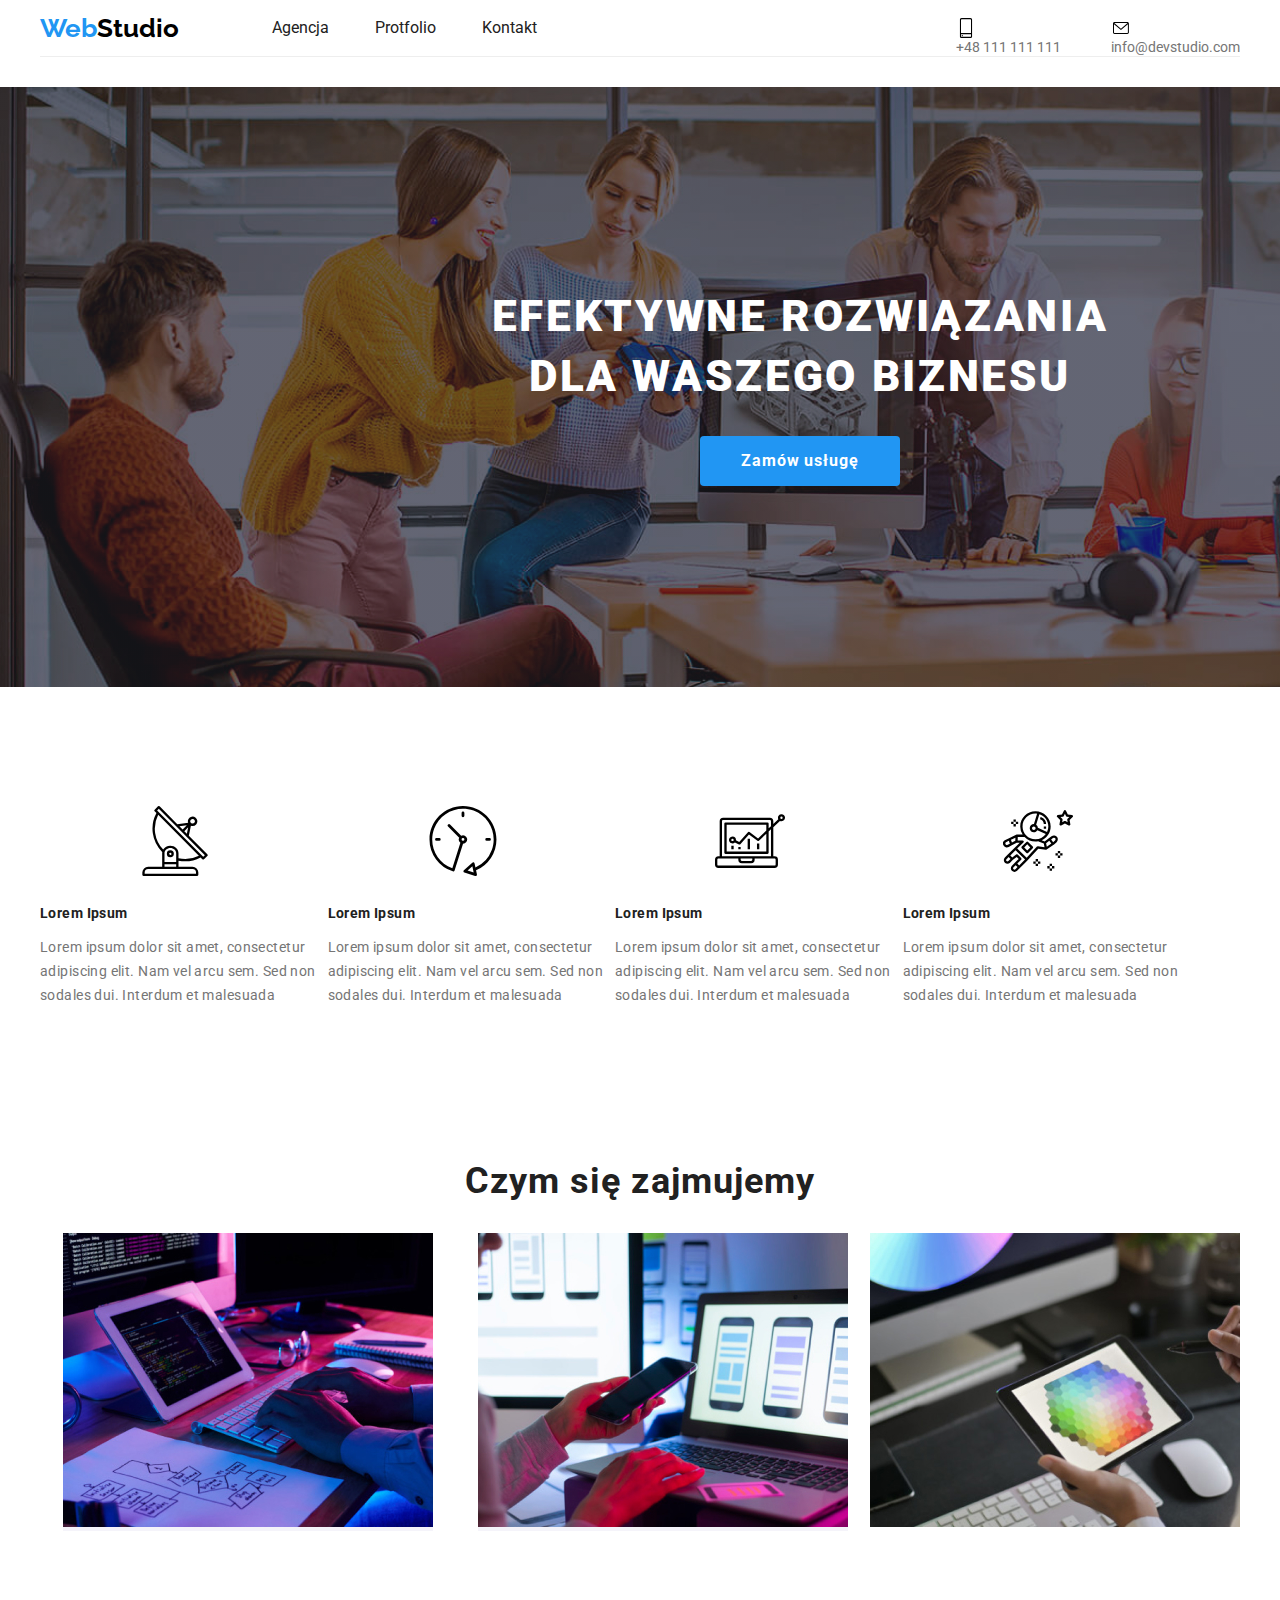
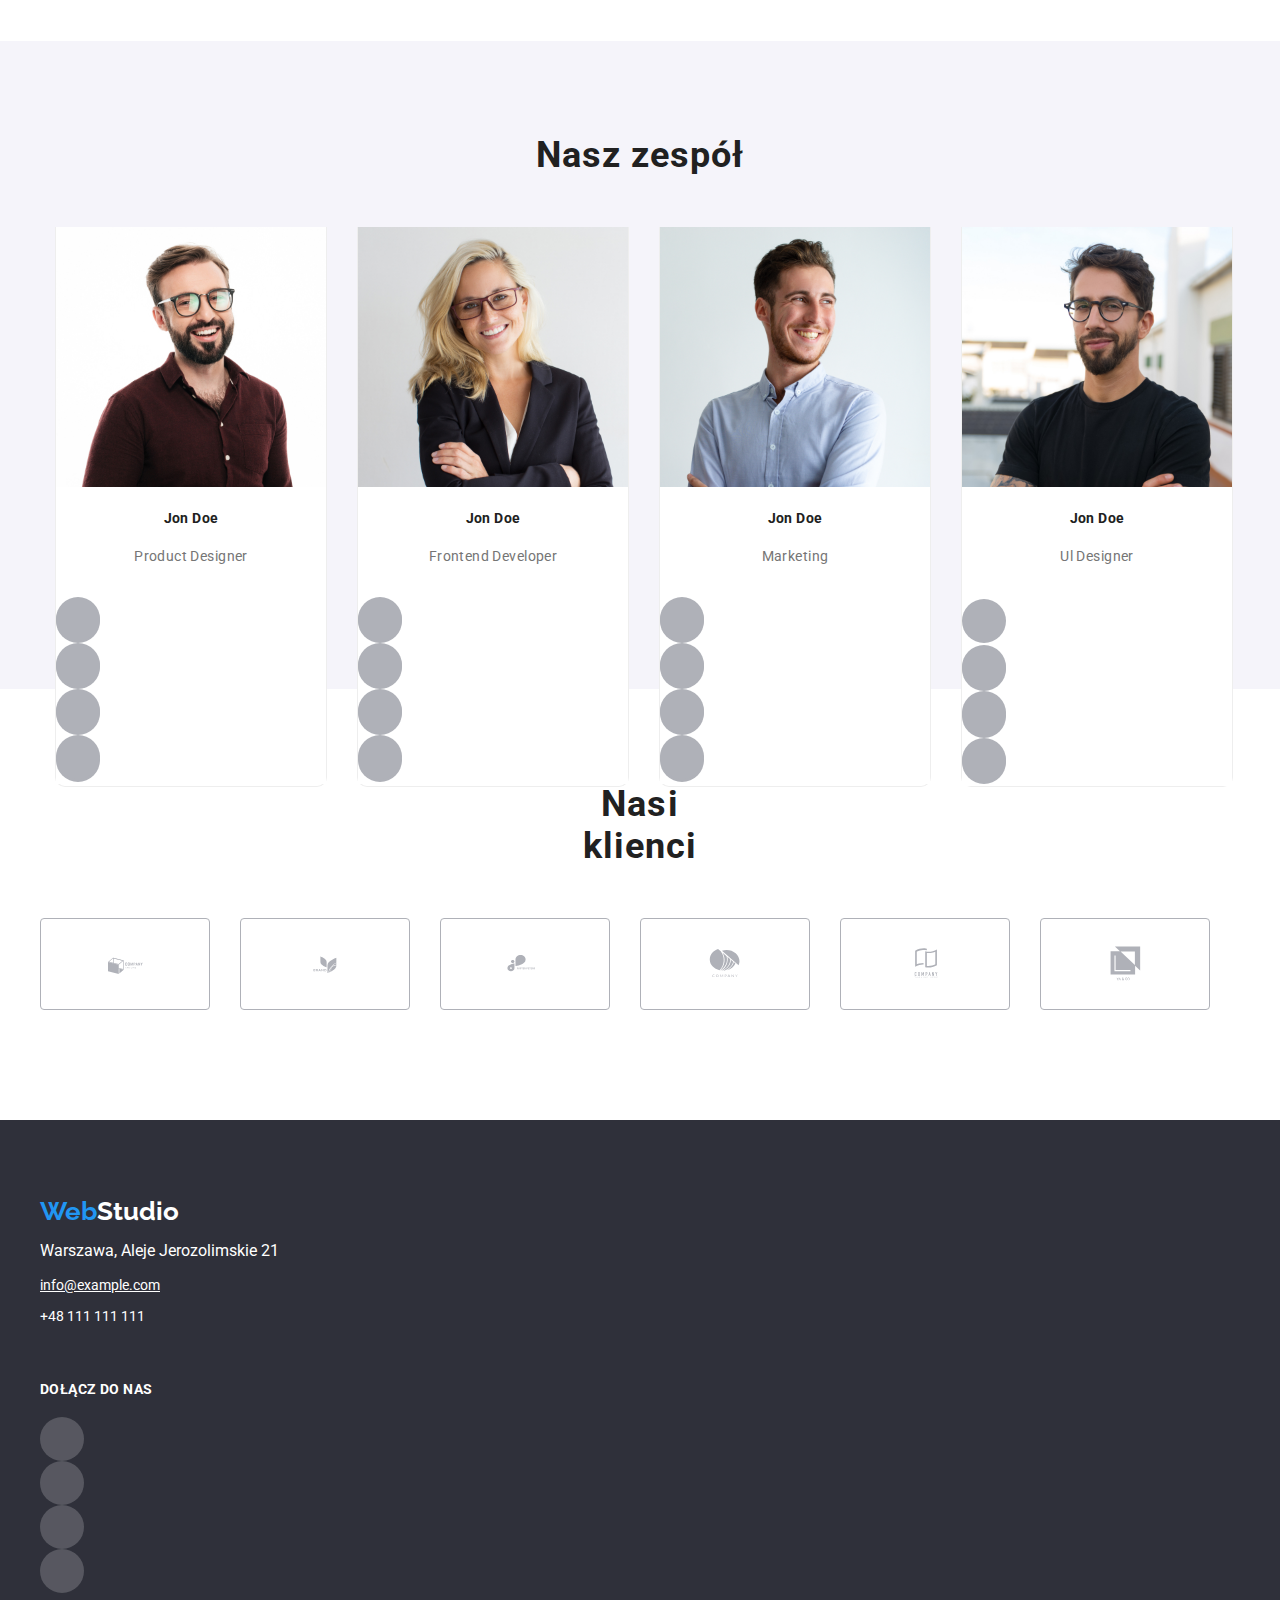
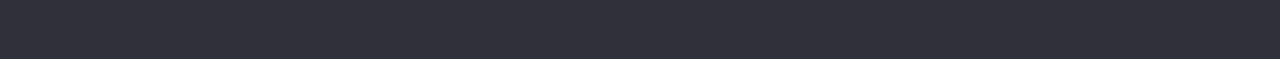
<file: index.html>
<!DOCTYPE html>
<html>
  <head>
    <meta charset="UTF-8" />
    <link
      href="https://fonts.googleapis.com/css2?family=Raleway:wght@700&family=Roboto:wght@400;500;700;900&display=swap"
      rel="stylesheet"
    />
    <link
      rel="stylesheet"
      href="https://cdnjs.cloudflare.com/ajax/libs/modern-normalize/1.0.0/modern-normalize.min.css"
    />
    <link rel="stylesheet" type="text/css" href="css/style.css" />
  </head>
  <body>
    <header class="border_1 container">
      <div class="header-container">
        <div class="header_nav">
          <a href="index.html"
            ><span class="logo">Web</span><span class="logo_2">Studio</span></a
          >
          <nav>
            <ul>
              <li class="nav">
                <a class=" " href="index.html">Agencja</a>
              </li>
              <li class="nav">
                <a class="nav_link" href="portfolio.html">Protfolio</a>
              </li>
              <li class="nav">
                <a class="nav_link" href="kontakt.html">Kontakt</a>
              </li>
            </ul>
          </nav>
        </div>
        <div class="flex">
          <ul class="flex-container_2">
            <li>
              <a class="link li-item" href="tel:+48111111111">
                <svg
                  class="icon_smartphone"
                  width="20"
                  height="20"
                  viewBox="0 0 50 80"
                  x="96"
                  y="48"
                >
                  <use href="./images/icons.svg#icon-smartphone"></use></svg
                >+48 111 111 111</a
              >
            </li>
            <li>
              <a class="link" href="mailto:info@devstudio.com">
                <svg
                  class="icon_envelope"
                  width="20"
                  height="20"
                  viewBox="0 0 40 50"
                  x="192"
                  y="0"
                >
                  <use href="./images/icons.svg#icon-envelope"></use>
                </svg>
                info@devstudio.com</a
              >
            </li>
          </ul>
        </div>
      </div>
    </header>
    <main>
      <section class="hero">
        <h1 class="head_1">EFEKTYWNE ROZWIĄZANIA DLA WASZEGO BIZNESU</h1>
        <button class="button_1" type="button">Zamów usługę</button>
      </section>
      <section class="lorem section container">
        <ul class="container li-item">
          <li>
            <div class="icon_box">
              <svg
                class="icons"
                width="70"
                height="70"
                viewBox="0 0 32 32"
                x="0"
                y="0"
              >
                <use href="./images/icons.svg#icon-antenna-1"></use>
              </svg>
            </div>
            <h4 class="head_4 li-item">Lorem Ipsum</h4>
            <p class="head_4a">
              Lorem ipsum dolor sit amet, consectetur adipiscing elit. Nam vel
              arcu sem. Sed non sodales dui. Interdum et malesuada
            </p>
          </li>
          <li>
            <div class="icon_box">
              <svg
                class="icons"
                width="70"
                height="70"
                viewBox="0 0 32 32"
                x="96"
                y="0"
              >
                <use href="./images/icons.svg#icon-clock-1"></use>
              </svg>
            </div>
            <h4 class="head_4 li-item">Lorem Ipsum</h4>
            <p class="head_4a">
              Lorem ipsum dolor sit amet, consectetur adipiscing elit. Nam vel
              arcu sem. Sed non sodales dui. Interdum et malesuada
            </p>
          </li>
          <li>
            <div class="icon_box">
              <svg
                class="icons"
                width="70"
                height="70"
                viewBox="0 0 32 32"
                x="144"
                y="0"
              >
                <use href="./images/icons.svg#icon-diagram-1"></use>
              </svg>
            </div>
            <h4 class="head_4 li-item">Lorem Ipsum</h4>
            <p class="head_4a">
              Lorem ipsum dolor sit amet, consectetur adipiscing elit. Nam vel
              arcu sem. Sed non sodales dui. Interdum et malesuada
            </p>
          </li>
          <li>
            <div class="icon_box">
              <svg
                class="icons"
                width="70"
                height="70"
                viewBox="0 0 32 32"
                x="48"
                y="0"
              >
                <use href="./images/icons.svg#icon-astronaut-1"></use>
              </svg>
            </div>
            <h4 class="head_4 li-item">Lorem Ipsum</h4>
            <p class="head_4a">
              Lorem ipsum dolor sit amet, consectetur adipiscing elit. Nam vel
              arcu sem. Sed non sodales dui. Interdum et malesuada
            </p>
          </li>
        </ul>
      </section>
      <section class="container work">
        <h2 class="team-header">Czym się zajmujemy</h2>
        <ul>
          <li class="picture_items">
            <img
              src="images/photo_1.jpg"
              alt="programowanie komputerowe"
              width="370px"
              height="294px"
            />
          </li>
          <li class="picture_items">
            <img
              src="images/photo_2.jpg"
              alt="programowanie aplikacji na telefon"
              width="370px"
              height="294px"
            />
          </li>
          <li>
            <img
              src="images/photo_3.jpg"
              alt="programowanie na tablecie"
              width="370px"
              height="294px"
            />
          </li>
        </ul>
      </section>
      <section class="section_3 section">
        <h2 class="team-header header_2">Nasz zespół</h2>
        <ul class="section_items container">
          <li class="img_border">
            <figure>
              <img
                src="images/photo_4.jpg"
                alt="brunet w okularach w koszuli"
                width="270px"
                height="260px"
              />
              <figcaption>
                <h4 class="head_4 text_font">Jon Doe</h4>
                <p class="head_4a text_font">Product Designer</p>
                <ul>
                  <div class="social_media-box">
                    <li>
                      <span class="social_media-icon">
                        <a href="https://www.instagram.com/">
                          <svg class="social_media-icon" id="icon_instagram">
                            <use
                              href="./images/icons.svg#icon_instagram"
                              width="20"
                              height="20"
                              viewBox="0 0 32 32"
                              x="12"
                              y="12"
                            ></use></svg
                        ></a>
                      </span>
                    </li>
                    <li>
                      <span class="social_media-icon">
                        <a href="https://twitter.com/">
                          <svg class="social_media-icon" id="icon_twitter">
                            <use
                              href="./images/icons.svg#icon_twitter"
                              width="20"
                              height="20"
                              viewBox="0 0 32 32"
                              x="12"
                              y="12"
                            ></use></svg
                        ></a>
                      </span>
                    </li>
                    <li>
                      <span class="social_media-icon">
                        <a href="https://www.facebook.com/">
                          <svg class="social_media-icon">
                            <use
                              href="./images/icons.svg#icon_facebook"
                              width="20"
                              height="20"
                              viewBox="0 0 32 32"
                              x="12"
                              y="12"
                            ></use></svg
                        ></a>
                      </span>
                    </li>
                    <li>
                      <span class="social_media-icon">
                        <a href="https://pl.linkedin.com/">
                          <svg class="social_media-icon">
                            <use
                              href="./images/icons.svg#icon-linkedin"
                              width="20"
                              height="20"
                              viewBox="0 0 32 32"
                              x="12"
                              y="12"
                            ></use></svg
                        ></a>
                      </span>
                    </li>
                  </div>
                </ul>
              </figcaption>
            </figure>
          </li>
          <li class="img_border">
            <figure>
              <img
                src="images/photo_5.jpg"
                alt="blondynka w okularach"
                width="270px"
                height="260px"
              />
              <figcaption>
                <h4 class="head_4 text_font">Jon Doe</h4>
                <p class="head_4a text_font">Frontend Developer</p>
                <ul>
                  <div class="social_media-box">
                    <li>
                      <span class="social_media-icon">
                        <a href="https://www.instagram.com/">
                          <svg class="social_media-icon">
                            <use
                              href="./images/icons.svg#icon_instagram"
                              width="20"
                              height="20"
                              viewBox="0 0 32 32"
                              x="12"
                              y="12"
                            ></use></svg
                        ></a>
                      </span>
                    </li>
                    <li>
                      <span class="social_media-icon">
                        <a href="https://twitter.com/">
                          <svg class="social_media-icon">
                            <use
                              href="./images/icons.svg#icon_twitter"
                              width="20"
                              height="20"
                              viewBox="0 0 32 32"
                              x="12"
                              y="12"
                            ></use></svg
                        ></a>
                      </span>
                    </li>
                    <li>
                      <span class="social_media-icon">
                        <a href="https://www.facebook.com/">
                          <svg class="social_media-icon">
                            <use
                              href="./images/icons.svg#icon_facebook"
                              width="20"
                              height="20"
                              viewBox="0 0 32 32"
                              x="12"
                              y="12"
                            ></use></svg
                        ></a>
                      </span>
                    </li>
                    <li>
                      <span class="social_media-icon">
                        <a href="https://pl.linkedin.com/">
                          <svg class="social_media-icon">
                            <use
                              href="./images/icons.svg#icon_linkedin"
                              width="20"
                              height="20"
                              viewBox="0 0 32 32"
                              x="12"
                              y="12"
                            ></use></svg
                        ></a>
                      </span>
                    </li>
                  </div>
                </ul>
              </figcaption>
            </figure>
          </li>
          <li class="img_border">
            <figure>
              <img
                src="images/photo_6.jpg"
                alt="szatyn w koszuli"
                width="270px"
                height="260px"
              />

              <figcaption>
                <h4 class="head_4 text_font">Jon Doe</h4>
                <p class="head_4a text_font">Marketing</p>
                <ul>
                  <div class="social_media-box">
                    <li>
                      <span class="social_media-icon">
                        <a href="https://www.instagram.com/">
                          <svg class="social_media-icon">
                            <use
                              href="./images/icons.svg#icon_instagram"
                              width="20"
                              height="20"
                              viewBox="0 0 32 32"
                              x="12"
                              y="12"
                            ></use></svg
                        ></a>
                      </span>
                    </li>
                    <li>
                      <span class="social_media-icon">
                        <a href="https://twitter.com/">
                          <svg class="social_media-icon">
                            <use
                              href="./images/icons.svg#icon_twitter"
                              width="20"
                              height="20"
                              viewBox="0 0 32 32"
                              x="12"
                              y="12"
                            ></use></svg
                        ></a>
                      </span>
                    </li>
                    <li>
                      <span class="social_media-icon">
                        <a href="https://www.facebook.com/">
                          <svg class="social_media-icon">
                            <use
                              href="./images/icons.svg#icon_facebook"
                              width="20"
                              height="20"
                              viewBox="0 0 32 32"
                              x="12"
                              y="12"
                            ></use></svg
                        ></a>
                      </span>
                    </li>
                    <li>
                      <span class="social_media-icon">
                        <a href="https://pl.linkedin.com/">
                          <svg class="social_media-icon">
                            <use
                              href="./images/icons.svg#icon_linkedin"
                              width="20"
                              height="20"
                              viewBox="0 0 32 32"
                              x="12"
                              y="12"
                            ></use></svg
                        ></a>
                      </span>
                    </li>
                  </div>
                </ul>
              </figcaption>
            </figure>
          </li>
          <li class="img_border">
            <figure>
              <img
                src="images/photo_7.jpg"
                alt="brunet w okularach w t-shircie"
                width="270px"
                height="260px"
              />
              <figcaption>
                <h4 class="head_4 text_font">Jon Doe</h4>
                <p class="head_4a text_font">Ul Designer</p>
                <ul>
                  <div class="social_media-box">
                    <li>
                      <span class="social__media-icon">
                        <a href="https://www.instagram.com/">
                          <svg class="social_media-icon">
                            <use
                              href="./images/icons.svg#icon_instagram"
                              width="20"
                              height="20"
                              viewBox="0 0 32 32"
                              x="12"
                              y="12"
                            ></use></svg
                        ></a>
                      </span>
                    </li>
                    <li>
                      <span class="social_media-icon">
                        <a href="https://twitter.com/">
                          <svg class="social_media-icon">
                            <use
                              href="./images/icons.svg#icon_twitter"
                              width="20"
                              height="20"
                              viewBox="0 0 32 32"
                              x="12"
                              y="12"
                            ></use></svg
                        ></a>
                      </span>
                    </li>
                    <li>
                      <span class="social_media-icon">
                        <a href="https://www.facebook.com/">
                          <svg class="social_media-icon">
                            <use
                              href="./images/icons.svg#icon_facebook"
                              width="20"
                              height="20"
                              viewBox="0 0 32 32"
                              x="12"
                              y="12"
                            ></use></svg
                        ></a>
                      </span>
                    </li>
                    <li>
                      <span class="social_media-icon">
                        <a href="https://pl.linkedin.com/">
                          <svg class="social_media-icon">
                            <use
                              href="./images/icons.svg#icon_linkedin"
                              width="20"
                              height="20"
                              viewBox="0 0 32 32"
                              x="12"
                              y="12"
                            ></use></svg
                        ></a>
                      </span>
                    </li>
                  </div>
                </ul>
              </figcaption>
            </figure>
          </li>
        </ul>
      </section>
      <section class="section">
        <div class="container">
          <h2 class="client_header">Nasi klienci</h2>
          <ul>
            <div class="client_list">
              <li>
                <div class="client_box">
                  <a href="#">
                    <svg
                      class="icon_client_1"
                      viewBox="0 0 27 32"
                      width="41"
                      height="46.7"
                    >
                      <use href="./images/icons.svg#icon-client_1"></use></svg
                  ></a>
                </div>
              </li>

              <li>
                <div class="client_box">
                  <a href="#">
                    <svg
                      class="icon_client_2"
                      viewBox="0 0 24 32"
                      width="40"
                      height="52"
                    >
                      <use href="./images/icons.svg#icon-client_2"></use></svg
                  ></a>
                </div>
              </li>
              <li>
                <div class="client_box">
                  <a href="#">
                    <svg
                      class="icon_client_3"
                      viewBox="0 0 34 32"
                      width="43"
                      height="41"
                    >
                      <use href="./images/icons.svg#icon-cient_3"></use></svg
                  ></a>
                </div>
              </li>
              <li>
                <div class="client_box">
                  <a href="#">
                    <svg
                      class="icon_client_4"
                      viewBox="0 0 65 32"
                      width="84"
                      height="41"
                    >
                      <use href="./images/icons.svg#icon-client_4"></use></svg
                  ></a>
                </div>
              </li>
              <li>
                <div class="client_box">
                  <a href="#">
                    <svg
                      class="icon_client_5"
                      viewBox="0 0 43 32"
                      width="62.5"
                      height="45"
                    >
                      <use href="./images/icons.svg#icon-client_5"></use></svg
                  ></a>
                </div>
              </li>
              <li>
                <div class="client_box">
                  <a href="#">
                    <svg
                      class="icon_client_6"
                      viewBox="0 0 67 32"
                      width="94"
                      height="44"
                    >
                      <use href="./images/icons.svg#icon-client_6"></use></svg
                  ></a>
                </div>
              </li>
            </div>
          </ul>
        </div>
      </section>
    </main>
    <footer class="footer">
      <div class="container">
        <p class="footer_logo">
          <a href="index.html"
            ><span class="logo">Web</span><span class="logo_3">Studio</span></a
          >
        </p>
        <address>Warszawa, Aleje Jerozolimskie 21</address>
        <ul class="footer_link">
          <li class="link_2 link_underline">info@example.com</li>
          <li class="link_2">+48 111 111 111</li>
        </ul>
        <div class="footer_social">
          <p class="footer_media">Dołącz do nas</p>
          <ul>
            <div class="footer_social-box">
              <li>
                <span class="footer_social-icon">
                  <a href="https://www.instagram.com/">
                    <svg class="footer_social-icon">
                      <use
                        href="./images/icons.svg#icon_instagram"
                        width="20"
                        height="20"
                        viewBox="0 0 32 32"
                        x="12"
                        y="12"
                      ></use></svg
                  ></a>
                </span>
              </li>
              <li>
                <span class="footer_social-icon">
                  <a href="https://twitter.com/">
                    <svg class="footer_social-icon">
                      <use
                        href="./images/icons.svg#icon_twitter"
                        width="20"
                        height="20"
                        viewBox="0 0 32 32"
                        x="12"
                        y="12"
                      ></use></svg
                  ></a>
                </span>
              </li>
              <li>
                <span class="footer_social-icon">
                  <a href="https://www.facebook.com/">
                    <svg class="footer_social-icon">
                      <use
                        href="./images/icons.svg#icon_facebook"
                        width="20"
                        height="20"
                        viewBox="0 0 32 32"
                        x="12"
                        y="12"
                      ></use></svg
                  ></a>
                </span>
              </li>
              <li>
                <span class="footer_social-icon">
                  <a href="https://pl.linkedin.com/">
                    <svg class="footer_social-icon" id="icon-linkedin">
                      <use
                        href="./images/icons.svg#icon-linkedin"
                        width="20"
                        height="20"
                        viewBox="0 0 32 32"
                        x="12"
                        y="12"
                      ></use></svg
                  ></a>
                </span>
              </li>
            </div>
          </ul>
        </div>
      </div>
    </footer>
  </body>
</html>
</file>
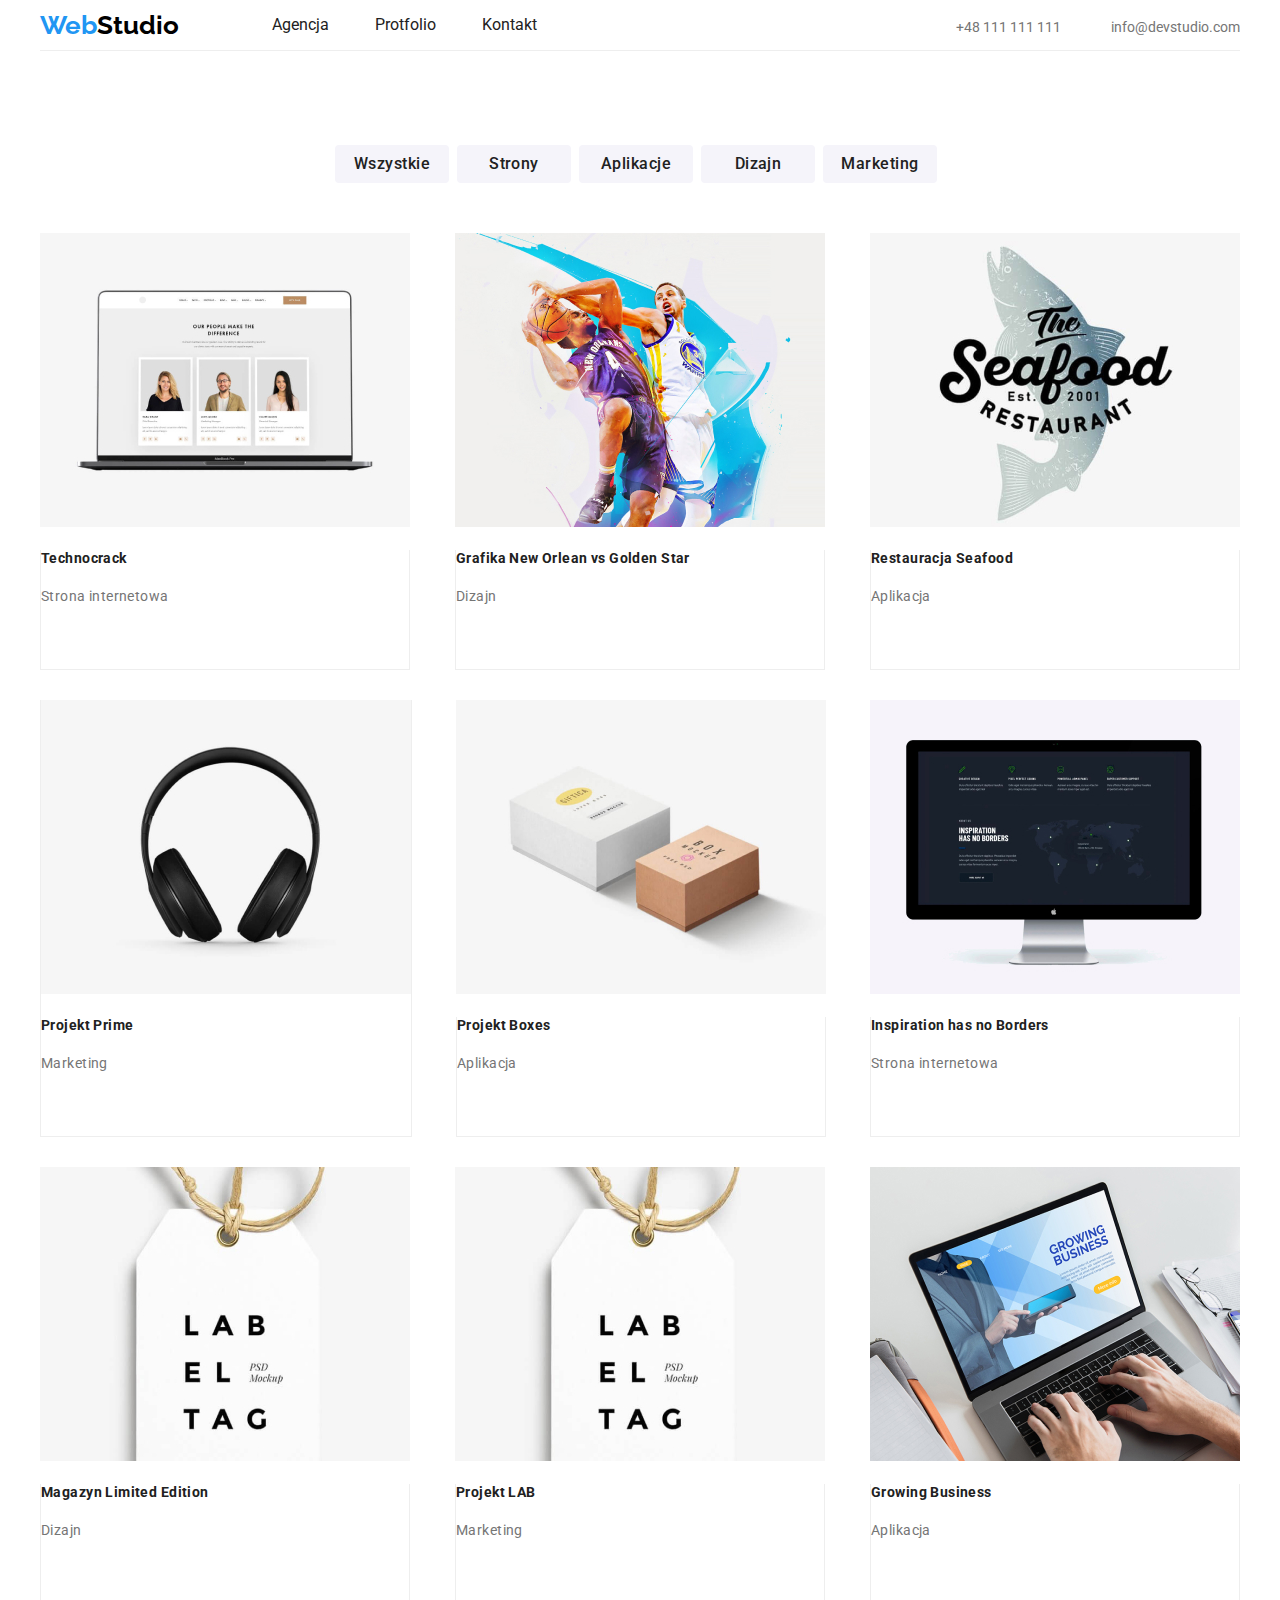
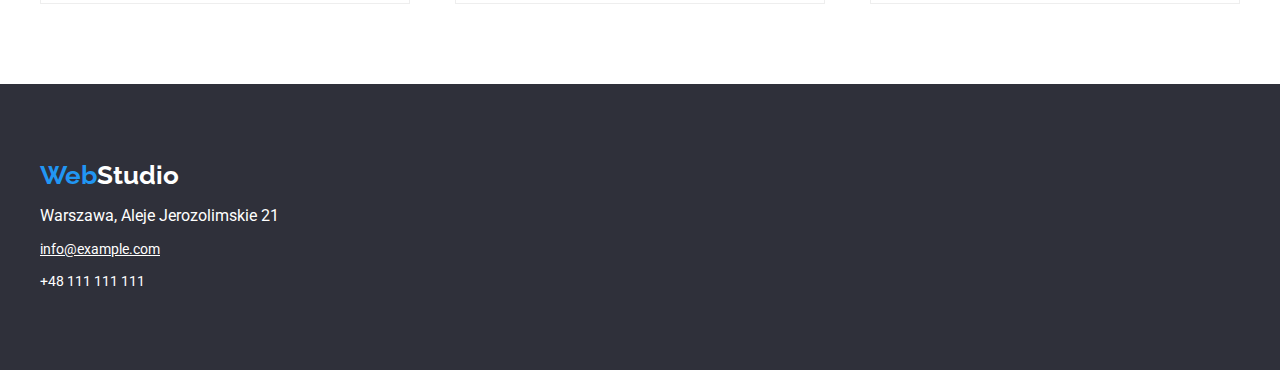
<file: portfolio.html>
<!DOCTYPE html>
<html>
  <head>
    <meta charset="UTF-8" />
    <link
      href="https://fonts.googleapis.com/css2?family=Raleway:wght@700&family=Roboto:wght@400;500;700;900&display=swap"
      rel="stylesheet"
    />
    <link
      rel="stylesheet"
      href="https://cdnjs.cloudflare.com/ajax/libs/modern-normalize/1.0.0/modern-normalize.min.css"
    />
    <link rel="stylesheet" type="text/css" href="css/style.css" />
  </head>
  <body>
    <header class="border_1 container">
      <div class="header-container">
        <div class="header_nav">
          <a href="index.html"
            ><span class="logo">Web</span><span class="logo_2">Studio</span></a
          >
          <nav>
            <ul>
              <li class="nav">
                <a class=" " href="index.html">Agencja</a>
              </li>
              <li class="nav">
                <a class="nav_link" href="portfolio.html">Protfolio</a>
              </li>
              <li class="nav">
                <a class="nav_link" href="kontakt.html">Kontakt</a>
              </li>
            </ul>
          </nav>
        </div>
        <div class="flex">
          <ul class="flex-container_2">
            <li>
              <a class="link li-item" href="tel:+48111111111"
                >+48 111 111 111</a
              >
            </li>
            <li>
              <a class="link" href="mailto:info@devstudio.com"
                >info@devstudio.com</a
              >
            </li>
          </ul>
        </div>
      </div>
    </header>
    <main>
      <section class="section_6">
        <button class="button_2" type="button">Wszystkie</button>
        <button class="button_2" type="button">Strony</button>
        <button class="button_2" type="button">Aplikacje</button>
        <button class="button_2" type="button">Dizajn</button>
        <button class="button_2" type="button">Marketing</button>
      </section>
      <section>
        <ul class="images container">
          <li class="image_padding">
            <figure>
              <img
                src="images/photo_9.jpg"
                alt="strona internetowa"
                width="370px"
                height="294px"
              />
              <figcaption class="li_border">
                <h4 class="head_4">Technocrack</h4>
                <p class="head_4a">Strona internetowa</p>
              </figcaption>
            </figure>
          </li>
          <li class="image_padding">
            <figure>
              <img
                src="images/photo_8.jpg"
                alt="gra w kosztkowke"
                width="370px"
                height="294px"
              />
              <figcaption class="li_border">
                <h4 class="head_4">Grafika New Orlean vs Golden Star</h4>
                <p class="head_4a">Dizajn</p>
              </figcaption>
            </figure>
          </li>
          <li class="image_padding">
            <figure>
              <img
                src="images/photo_10.jpg"
                alt="logo restauracji Seafood"
                width="370px"
                height="294px"
              />
              <figcaption class="li_border">
                <h4 class="head_4">Restauracja Seafood</h4>
                <p class="head_4a">Aplikacja</p>
              </figcaption>
            </figure>
          </li>
          <li class="image_padding">
            <figure class="li_border">
              <img
                src="images/photo_11.jpg"
                alt="czarne słuchawki"
                width="370px"
                height="294px"
              />
              <figcaption>
                <h4 class="head_4">Projekt Prime</h4>
                <p class="head_4a">Marketing</p>
              </figcaption>
            </figure>
          </li>
          <li class="image_padding">
            <figure>
              <img
                src="images/photo_12.jpg"
                alt="dwa pudełka białe i kraftowe"
                width="370px"
                height="294px"
              />
              <figcaption class="li_border">
                <h4 class="head_4">Projekt Boxes</h4>
                <p class="head_4a">Aplikacja</p>
              </figcaption>
            </figure>
          </li>
          <li class="image_padding">
            <figure>
              <img
                src="images/photo_13.jpg"
                alt="Monitor"
                width="370px"
                height="294px"
              />
              <figcaption class="li_border">
                <h4 class="head_4">Inspiration has no Borders</h4>
                <p class="head_4a">Strona internetowa</p>
              </figcaption>
            </figure>
          </li>
          <li class="image_padding">
            <figure>
              <img
                src="images/photo_14.jpg"
                alt="dwie strony magazynu"
                width="370px"
                height="294px"
              />
              <figcaption class="li_border">
                <h4 class="head_4">Magazyn Limited Edition</h4>
                <p class="head_4a">Dizajn</p>
              </figcaption>
            </figure>
          </li>
          <li class="image_padding">
            <figure>
              <img
                src="images/photo_15.jpg"
                alt="Tag Lab"
                width="370px"
                height="294px"
              />
              <figcaption class="li_border">
                <h4 class="head_4">Projekt LAB</h4>
                <p class="head_4a">Marketing</p>
              </figcaption>
            </figure>
          </li>
          <li class="image_border">
            <figure>
              <img
                src="images/photo_16.jpg"
                alt="dłonie piszące na laptopie"
                width="370px"
                height="294px"
              />
              <figcaption class="li_border">
                <h4 class="head_4">Growing Business</h4>
                <p class="head_4a">Aplikacja</p>
              </figcaption>
            </figure>
          </li>
        </ul>
      </section>
    </main>
    <footer class="footer">
      <div class="container">
        <p class="footer_logo">
          <a href="index.html"
            ><span class="logo">Web</span><span class="logo_3">Studio</span></a
          >
        </p>
        <address>Warszawa, Aleje Jerozolimskie 21</address>
        <ul class="footer_link">
          <li class="link_2 link_underline">info@example.com</li>
          <li class="link_2">+48 111 111 111</li>
        </ul>
      </div>
    </footer>
  </body>
</html>
</file>
<file: css/style.css>
:root {
  --main-text-color: #212121;
  --secondary-text-color: #757575;
  --main-background-color: #2f303a;
  --main-underline-color: #2196f3;
  --main-font-color: #ffffff;
  --icone_background: #f5f4fa;
}
.hero {
  background-color: var(--main-background-color);
  font-weight: 900;
  width: 1600px;
  height: 600px;
  text-align: center;
  margin: 0 auto;
  background-size: cover;
  background-position: center;
  background-repeat: no-repeat;
  background-image: linear-gradient(
      0deg,
      rgba(47, 48, 58, 0.4) 0%,
      rgba(47, 48, 58, 0.4) 100%
    ),
    url("../images/background_image.jpg");
}
body {
  font-family: "Roboto", sans-serif;
  color: var(--main-text-color);
}
ul {
  list-style: none;
  display: flex;
  padding-inline-start: 0px;
}
.head_1 {
  font-weight: 900;
  font-size: 44px;
  line-height: 1.36;
  letter-spacing: 0.06em;
  color: var(--main-font-color);
  margin-left: 452px;
  margin-right: 452px;
  padding-top: 200px;
}
.button_1 {
  background-color: var(--main-underline-color);
  font-weight: 700;
  font-size: 16px;
  line-height: 1.87;
  letter-spacing: 0.06em;
  color: var(--main-font-color);
  cursor: pointer;
  align-items: center;
  border-radius: 4px;
  border: none;
  width: 200px;
  height: 50px;
}
.button_2 {
  font-weight: 500;
  font-size: 16px;
  line-height: 1.62;
  text-align: center;
  letter-spacing: 0.03em;
  color: var(--main-text-color);
  border: 0px;
  width: 114px;
  height: 38px;
  border-radius: 4px;
  background: #f5f4fa;
  cursor: pointer;
  margin-right: 8px;
}
.button_2:hover,
.button_1:hover {
  color: var(--main-font-color);
  background-color: var(--main-underline-color);
}
.section_3 {
  background-color: #f5f4fa;
  height: 648px;
  margin: 0 auto;
}
.section_items {
  gap: 30px;
  padding-left: 15px;
  padding-right: 15px;
  margin: 0 auto;
}
.section_4 {
  margin: 0 auto;
  display: flex;
  flex-direction: column;
  gap: 50px;
  text-align: center;
  align-items: center;
  padding-bottom: 94px;
  padding-left: 215;
  padding-right: 215px;
  margin: 0 auto;
}

.images {
  display: flex;
  flex-wrap: wrap;
  gap: calc(10% / 3);
  padding-bottom: 50px;
  width: 370px;
  margin: 0 auto;
  justify-content: space-between;
}
.section_6 {
  padding-top: 94px;
  padding-bottom: 50px;
  justify-content: center;
  display: flex;
  margin: 0 auto;
}
.footer {
  background-color: var(--main-background-color);
  color: var(--main-font-color);
  margin: 0 auto;
  padding-bottom: 50px;
  display: flex;
}
.footer_media {
  font-family: "Roboto";
  font-style: normal;
  font-weight: 700;
  font-size: 14px;
  line-height: 16px;
  letter-spacing: 0.03em;
  text-transform: uppercase;
  color: var(--main-font-color-color);
  margin-bottom: 20px;
}
.team-header {
  font-weight: 700;
  font-size: 36px;
  line-height: 1.16;
  letter-spacing: 0.03em;
  color: var(--main-text-color);
  align-items: center;
  text-align: center;
}
.work {
  padding-top: 0;
  padding-bottom: 94px;
}
.head_4 {
  font-weight: 700;
  font-size: 14px;
  line-height: 1.17;
  letter-spacing: 0.03em;
  color: var(--main-text-color);
  background-color: #ffffff;
}

.head_4a {
  font-weight: 400;
  font-size: 14px;
  line-height: 1.71;
  letter-spacing: 0.03em;
  color: var(--secondary-text-color);
  margin-bottom: 0px;
  padding-bottom: 30px;
}
.logo {
  color: var(--main-underline-color);
  text-decoration: none;
  font-weight: 700;
  font-size: 26px;
  font-family: "Raleway", sans-serif;
}

.logo_2 {
  color: #000000;
  font-family: "Raleway", sans-serif;
  font-weight: 700;
  font-size: 26px;
  line-height: 30px;
  gap: 93px;
}

.logo_3 {
  color: white;
  font-family: "Raleway", sans-serif;
  font-weight: 700;
  font-size: 26px;
  line-height: 30px;
  margin-right: 93px;
}
.underline {
  text-decoration: none;
}
.link:hover,
.link_2:hover,
.link:focus,
.link_2:focus,
.nav_link:hover {
  color: var(--main-underline-color);
}

ul,
li {
  list-style-type: none;
}
a {
  color: var(--main-text-color);
  text-decoration: none;
}
.link,
.link_2 {
  cursor: pointer;
}
.link {
  color: var(--secondary-text-color);
  font-size: 14px;
  padding-top: 32px;
  padding-bottom: 32px;
}
.link_2 {
  color: var(--main-font-color);
  font-size: 14px;
  padding-bottom: 15px;
  margin-bottom: 0;
}
.nav_link {
  display: flex;
}
header:hover {
  border-bottom: var(--main-underline-color);
  margin: 0 auto;
}

.container {
  max-width: 1200px;
  width: 100%;
  margin: 0 auto;
}
.header-container {
  display: flex;
  color: var(--secondary-text-color);
  margin: 0 auto;
  max-width: 1200;
  justify-content: space-between;
}
.nav-container {
  display: flex;
  margin-left: 0;
  margin: 0 auto;
}
.flex-container_2 {
  margin: 0 auto;
}
.footer_logo {
  padding-top: 60px;
}
.contact {
  padding-left: 215px;
  font-style: normal;
  display: inline-flex;
  flex-direction: row;
  justify-content: center;
  margin: 0 auto;
}
.lorem {
  display: flex;
  background-color: #ffffff;
}

.nav {
  margin-right: 46px;
}
.link_4 {
  padding-left: 46px;
}

.li-item {
  margin: 0 auto;
  margin-right: 50px;
}

.header_2 {
  background-color: #f5f4fa;
  margin: 0;
  padding-bottom: 50px;
}
figure {
  margin: 0 auto;
}

.section_items figure {
  align-items: center;
}
.picture_items {
  margin-right: 30px;
  align-items: center;
  margin: 0 auto;
  background-color: #f5f4fa;
}
.section {
  padding-top: 94px;
  padding-bottom: 94px;
}
.footer_link {
  flex-direction: column;
}
.header_nav {
  display: flex;
  gap: 93px;
  align-items: center;
}

.li_border {
  border-bottom: 1px solid #eeeeee;
  border-left: 1px solid #eeeeee;
  border-right: 1px solid #eeeeee;
  padding-bottom: 30px;
}
.border_1 {
  border-bottom: 1px solid #eeeeee;
}

.image_padding {
  padding-bottom: 30px;
  gap: calc((100%- (3 * 30px)) / 3);
}
address {
  font-style: normal;
}
.link_underline {
  text-decoration: underline;
}
.img_border {
  border-bottom: 1px solid #eeeeee;
  border-left: 1px solid #eeeeee;
  border-right: 1px solid #eeeeee;
  border-bottom-left-radius: 10px;
  border-bottom-right-radius: 10px;
}
figcaption,
figure {
  background-color: #ffffff;
  margin: 0;
}
.text_font {
  text-align: center;
}

.flex {
  display: flex;
  padding-top: 18px;
}
.icon_envelope {
  display: flex;
  margin-right: 5px;
}
.icon_smartphone {
  display: flex;
  margin-right: 10px;
}

.icone_box {
  width: 270px;
  height: 120px;
  background: var(--icone_background);
  border-radius: 4px;
  margin-bottom: 30px;
}
.icons {
  margin: 25px 100px;
}
.social_media-icon {
  display: inline-flex;
  justify-content: center;
  align-items: center;
  width: 44px;
  height: 44px;
  gap: 10px;
  border-radius: 50%;
  background-size: contain;
  background-position: center;
  background-color: #afb1b8;
  fill: #afb1b8;
}
.footer_social {
  display: block;
  padding-top: 12px;
}
.footer_social-icon {
  display: flex;
  justify-content: center;
  align-items: center;
  width: 44px;
  height: 44px;
  gap: 10px;
  border-radius: 50%;
  background-size: contain;
  background-position: center;
  background-repeat: no-repeat;
  background-color: rgba(255, 255, 255, 0.1);
  fill: white;
}
.social_footer-box {
  display: flex;
  flex-direction: row;
  height: 44px;
  gap: 10px;
}
.footer_social-icon:hover svg,
.footer_social-icon:focus-within svg {
  border-radius: 50%;
  background-size: contain;
  background-position: center;
  background-repeat: no-repeat;
  background-color: var(--main-underline-color);
  fill: var(--main-font-color);
  transition: 0.3s;
  cursor: pointer;
}
.client_header {
  display: flex;
  justify-content: space-evenly;
  margin: 0 auto 50px auto;
  width: 201px;

  font-weight: 700;
  font-size: 36px;
  line-height: 1.17;
  text-align: center;
  letter-spacing: 0.03em;
  color: var(--main-text-color);
}

.client_list {
  padding: 0;
  display: flex;
  flex-direction: row;
  gap: 30px;
}

.client_box {
  width: 170px;
  height: 92px;
  border: 1px solid #afb1b8;
  border-radius: 4px;
  background-color: var(--main-font-color);
  fill: #afb1b8;
  gap: 30px;
}

.client_box:hover,
.client_box:focus-within {
  border-radius: 4px;
  border-color: var(--main-underline-color);
  border-style: solid;
  background-color: var(--main-font-color);
  fill: #afb1b8;
  cursor: pointer;
}
.icon_client_1 {
  margin: 24px 64px 20.5px;
}

.icon_client_2 {
  margin: 20.71px 64px 19.29px;
}

.icon_client_3 {
  margin: 24.7px 61.68px 26.12px;
}

.icon_client_4 {
  margin: 24.7px 43px 26.68px;
}

.icon_client_5 {
  margin: 22.77px 54px 23.8px;
}

.icon_client_6 {
  margin: 22.77px 38px 25.31px;
}
</file>
